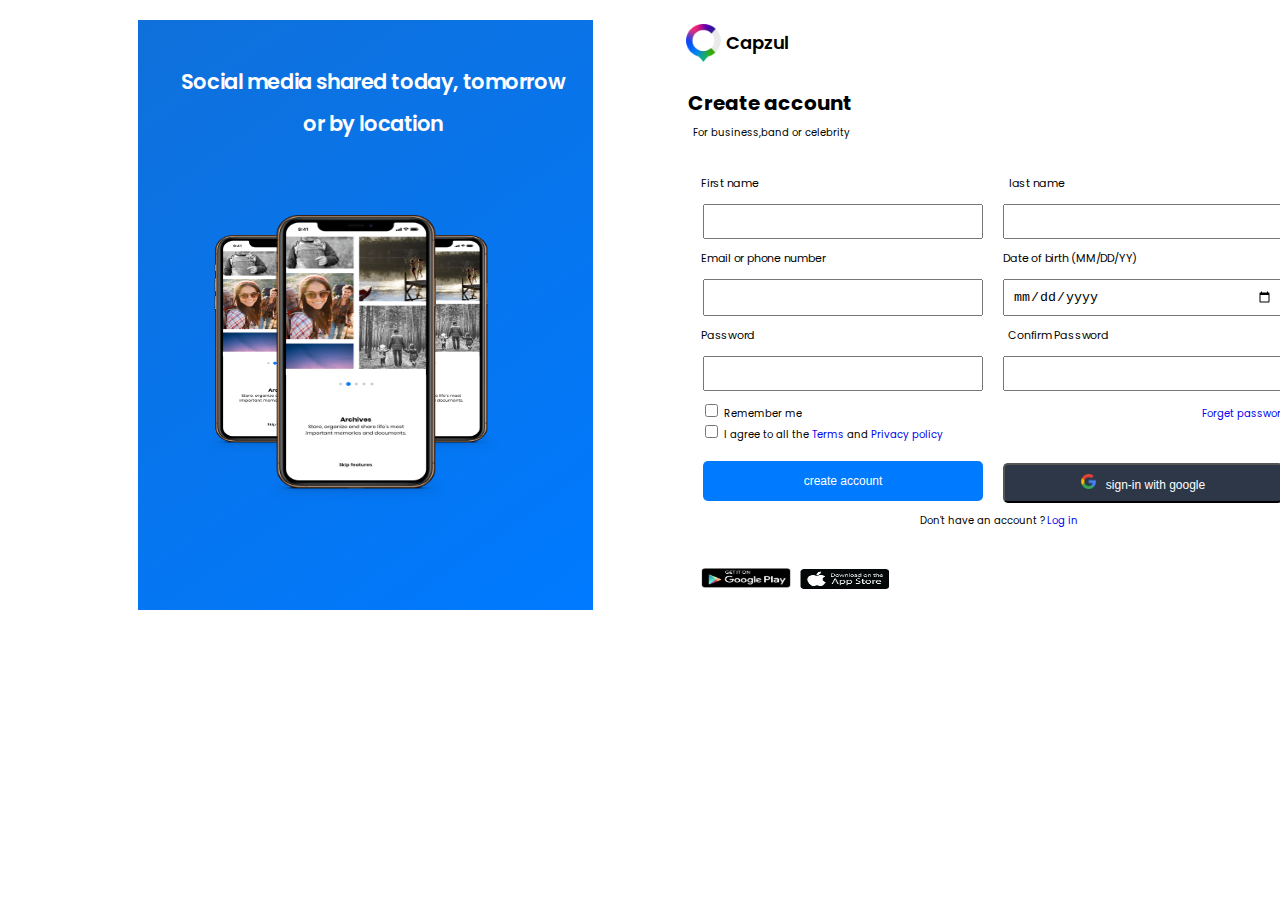
<file: assests/index.html>
<!DOCTYPE html>
<html lang="en">
<head>
    <meta charset="UTF-8">
    <meta name="viewport" content="width=device-width, initial-scale=1.0">
    <title>Document</title>
    <link rel="preconnect" href="https://fonts.googleapis.com">
<link rel="preconnect" href="https://fonts.gstatic.com" crossorigin>
<link href="https://fonts.googleapis.com/css2?family=Poppins:ital,wght@0,100;0,200;0,300;0,400;0,500;0,600;0,700;0,800;0,900;1,100;1,200;1,300;1,400;1,500;1,600;1,700;1,800;1,900&display=swap" rel="stylesheet">
<link rel="url(https://www.figma.com/file/cGlwfx7f9XDwTnE4UugLdy/image/197a7e4d9af128e66ac7d6d0e573cad6385214d3)" class="icon"/>
<link rel="stylesheet" href="form.css">
<script src="form.js"></script>
</head>
<body>
<div class="container">
    
 
    <div class="media">
        <p class="social">Social media shared today, tomorrow <br/>or by location</p>
        
        <div class="scroll-container">
            <div class="item1">
             <img  src="phone.png" width="180px" height="290px"/>
            </div>
             
            <div class="item2">
             <img  src="phone.png" width="150px" height="220px"/>
            </div>
             
            <div class="item3">
             <img  src="phone.png" width="150px" height="220px"/>
            </div>
         </div>
    </div>


<div class="new-container">
    
    <div class="container-firstName">
        
            <img class="logo" src="logo.png" width="23px" height="24px"/> <span class="capzul">Capzul</span>
            <h1 class="acct">Create account</h1>
             <p class="band">For business,band or celebrity</p>
        
        <form action="submit" id="signing-form">
            <label for="FirstName" class="firstname">First name</label><label class="lastname" for="LastName">last name</label>
            <div class="names">
                <input type="text" id="firstName" required>
                
                <input type="text" id="lastName" required>
            </div>

            <label class="mil" for="email or number" >Email or phone number</label> <label class="birth" for="email or number" >Date of birth (MM/DD/YY)</label>
            <div class="date">
                
                <input type="text" id="number">

                <input type="date" id="date" >
            </div>


            <label class="pass" for="password" >Password</label> <label class="confirm" for="confirm-password" >Confirm Password</label>
            <div class="code">
                
                <input  type="password" id="password" required>
          
                <input type="password" id="confirm" required>
            </div>

            <div class="lnk">
                <span> <input class="chk" type="checkbox" name="remember" id="check"> Remember me</span><a href="/" class="forget" >Forget password?</a>
            </div>
            <input class="chk2" type="checkbox"  name="agree" id="agree-check"> <span>I agree to all the <a href="/">Terms</a> and <a href="/">Privacy policy</a></span>
            
            <div class="btns">
                <button onclick="button()" id="create-account" class="btn1">create account</button>
                <button onclick="button()" class="btn2"><img class="google" src="google.png" width="15px" height="15px"/>sign-in with google</button>
            </div>

            <p class="login">Don't have an account ? <a href="/">Log in</a> </p> 
            <div class="store">
                <div><img src="google-play.png" width="90px" height="29px"/></div>
                <div class="apple"><img src="apple store.png" width="90px" height="20px"/></div>
            </div>
         </form>
    </div>

            
            
        
        
             


</div>
</div>
    


   
</body>
</html>
</file>
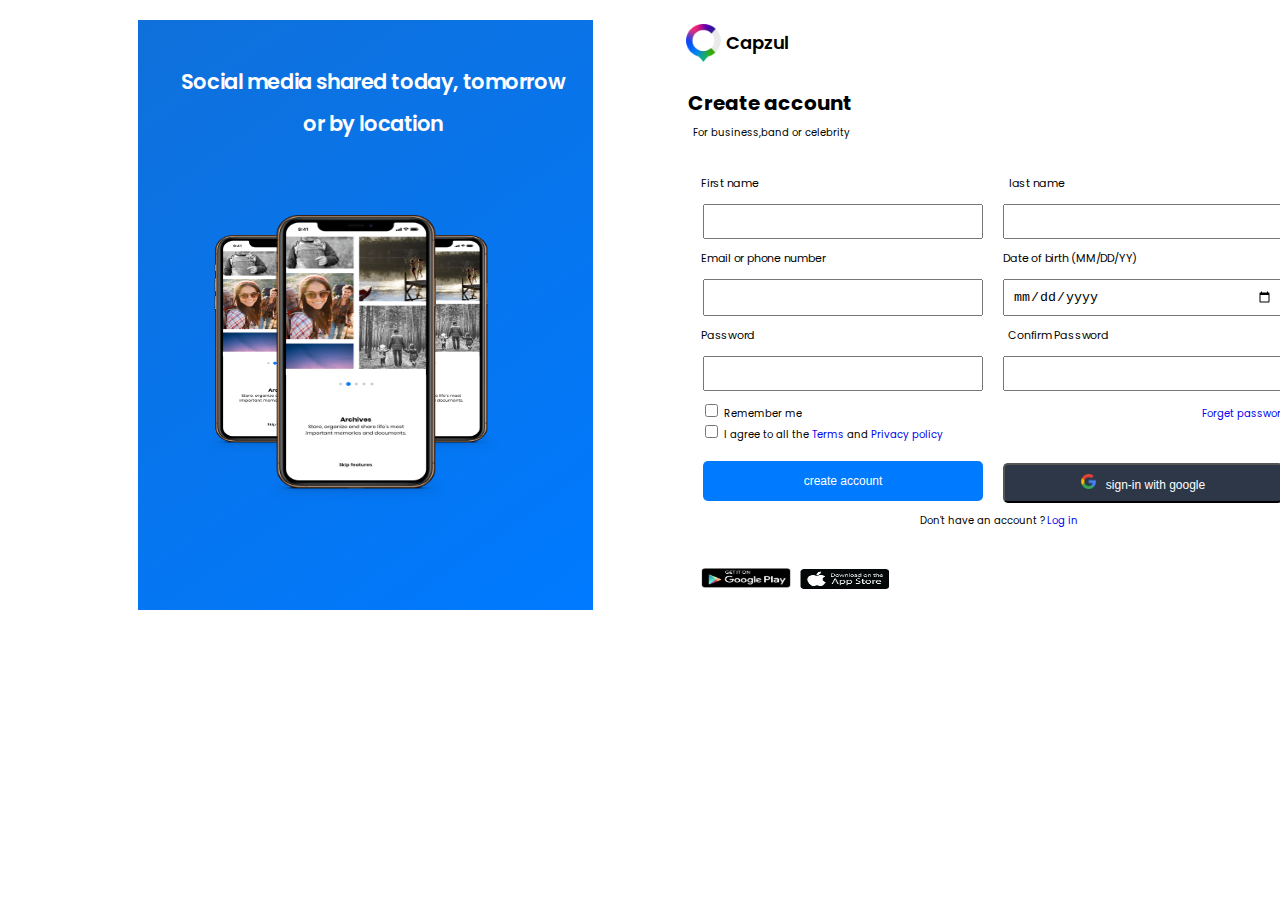
<file: assests/form.html>
<!DOCTYPE html>
<html lang="en">
<head>
    <meta charset="UTF-8">
    <meta name="viewport" content="width=device-width, initial-scale=1.0">
    <title>Document</title>
    <link rel="preconnect" href="https://fonts.googleapis.com">
<link rel="preconnect" href="https://fonts.gstatic.com" crossorigin>
<link href="https://fonts.googleapis.com/css2?family=Poppins:ital,wght@0,100;0,200;0,300;0,400;0,500;0,600;0,700;0,800;0,900;1,100;1,200;1,300;1,400;1,500;1,600;1,700;1,800;1,900&display=swap" rel="stylesheet">
<link rel="url(https://www.figma.com/file/cGlwfx7f9XDwTnE4UugLdy/image/197a7e4d9af128e66ac7d6d0e573cad6385214d3)" class="icon"/>
<link rel="stylesheet" href="form.css">
<script src="form.js"></script>
</head>
<body>
<div class="container">
    
 
    <div class="media">
        <p class="social">Social media shared today, tomorrow <br/>or by location</p>
        
        <div class="scroll-container">
            <div class="item1">
             <img  src="phone.png" width="180px" height="290px"/>
            </div>
             
            <div class="item2">
             <img  src="phone.png" width="150px" height="220px"/>
            </div>
             
            <div class="item3">
             <img  src="phone.png" width="150px" height="220px"/>
            </div>
         </div>
    </div>


<div class="new-container">
    
    <div class="container-firstName">
        
            <img class="logo" src="logo.png" width="23px" height="24px"/> <span class="capzul">Capzul</span>
            <h1 class="acct">Create account</h1>
             <p class="band">For business,band or celebrity</p>
        
        <form action="submit" id="signing-form">
            <label for="FirstName" class="firstname">First name</label><label class="lastname" for="LastName">last name</label>
            <div class="names">
                <input type="text" id="firstName" required>
                
                <input type="text" id="lastName" required>
            </div>

            <label class="mil" for="email or number" >Email or phone number</label> <label class="birth" for="email or number" >Date of birth (MM/DD/YY)</label>
            <div class="date">
                
                <input type="text" id="number">

                <input type="date" id="date" >
            </div>


            <label class="pass" for="password" >Password</label> <label class="confirm" for="confirm-password" >Confirm Password</label>
            <div class="code">
                
                <input  type="password" id="password" required>
          
                <input type="password" id="confirm" required>
            </div>

            <div class="lnk">
                <span> <input class="chk" type="checkbox" name="remember" id="check"> Remember me</span><a href="/" class="forget" >Forget password?</a>
            </div>
            <input class="chk2" type="checkbox"  name="agree" id="agree-check"> <span>I agree to all the <a href="/">Terms</a> and <a href="/">Privacy policy</a></span>
            
            <div class="btns">
                <button onclick="button()" id="create-account" class="btn1">create account</button>
                <button onclick="button()" class="btn2"><img class="google" src="google.png" width="15px" height="15px"/>sign-in with google</button>
            </div>

            <p class="login">Don't have an account ? <a href="/">Log in</a> </p> 
            <div class="store">
                <div><img src="google-play.png" width="90px" height="29px"/></div>
                <div class="apple"><img src="apple store.png" width="90px" height="20px"/></div>
            </div>
         </form>
    </div>

            
            
        
        
             


</div>
</div>
    


   
</body>
</html>
</file>
<file: assests/form.css>
label{
font-family: Poppins;
font-size: 11px;
font-weight: 400;
line-height: 19.6px;
letter-spacing: -0.02em;
text-align: left;
text-underline-position: from-font;
text-decoration-skip-ink: none;
width: 158px;
height: 20px;
gap: 0px;
opacity: 0px;


}

body{
    font-family: Poppins;
    font-size: 10px;
}

.container{
    display: flex;
    width: 500px;
    position: absolute;
    margin-left: 130px;
    
    height: 400px;
    
       
}


form{
    margin-left: 100px;
    
    width: 600px;
    
}



input[type="text"],input[type="password"],input[type="date"]{
    width: 100%;
    padding: 8px;
    box-sizing: border-box;
    margin: 10px;
    
    
    
}



.btn1{
    width: 280px;
    padding: 8px;
    box-sizing: border-box;
    margin-top: 18px;
    background: #007AFF;
    color: white;
    border: none;
    border-radius: 5px;
    font-size: 12px;
    height: 40px;
    margin-left: 10px;
}


.btn2{
    width: 280px;
    padding: 8px;
    box-sizing: border-box;
    margin-top: 20px;
    background: #2D3748;
    color: white;
    border-radius: 5px;
    font-size: 12px;
    height: 40px;
    margin-left: 20px;
    
}

.google{
    margin-right: 10px;
    
}

.forget{
    
    margin-left: 400px;
    text-decoration: none;
}

.top{
    margin-left: 400px;
}

a{
    text-decoration: none;
}

.login{
    margin-left:227px;
    
    
}

.capzul{
    float: right;
    margin-right: 28em;
    font-family: Poppins;
    font-size: 18px;
    font-weight: 600;
    line-height: 21.6px;
    letter-spacing: -0.02em;
    color: black;
    text-underline-position: from-font;
    text-decoration-skip-ink: none;
    margin-top: 24px;

}

.logo{
    margin-left: 9.3em;
    width: 35px;
    height: 38px;
    margin-top: 16px;
   
    gap: 0px;
    opacity: 0px;

}

.acct{
    margin-left: 95px;
    margin-top: 30px;
    line-height: 12px;
}

.band{
    margin-left: 10em;
    line-height: 22px;
    margin-bottom: 30px;
}



.media{
    background: linear-gradient(324.93deg, #007AFF 0.74%, #0F70DA 100%);
    display: block;
    gap: 0px;
    opacity: 0px;
    width: 150em;
    height: 550px;
    margin-top: 12px;
    padding: 20px;
    
    
}

.social{
    font-family: Poppins;
font-size: 21px;
font-weight: 600;
line-height: 42px;
letter-spacing: -0.02em;
text-align: center;
text-underline-position: from-font;
text-decoration-skip-ink: none;
color: white;
border: none;
width: 400px;
margin-left: 15px;

}




.store{
    display: flex;
    margin-left: 8px;
    margin-top: 30px;

}

.apple{
    margin-top: 10px;
    margin-left: 8px;
}


.names{
    display: flex;
}

.date{
    display: flex;
}

.code{
    display: flex;
}

.btns{
    display: flex;
}


.lastname{
    margin-left: 250px;
}

.firstname{
    margin-left: 8px;
}

.birth{
    margin-left: 175px;
}

.pass{
    margin-left: 8px;   
}
.mil{
    margin-left: 8px;
}
.confirm{
    margin-left: 250px;
}


.chk{
    margin-left: 12px;
}

.chk2{
    margin-left: 12px;
}

.scroll-container{
        
    margin-top: 70px;
    display: flex;
    margin-left: 50px;
}



.item1{

position: absolute;
margin-left: 60px;
z-index: 1;
}
.item2{
position: absolute;
margin-top: 20px;
margin-left: 140px;

}

.item3{
position: absolute;
margin-top: 20px;
}
</file>
